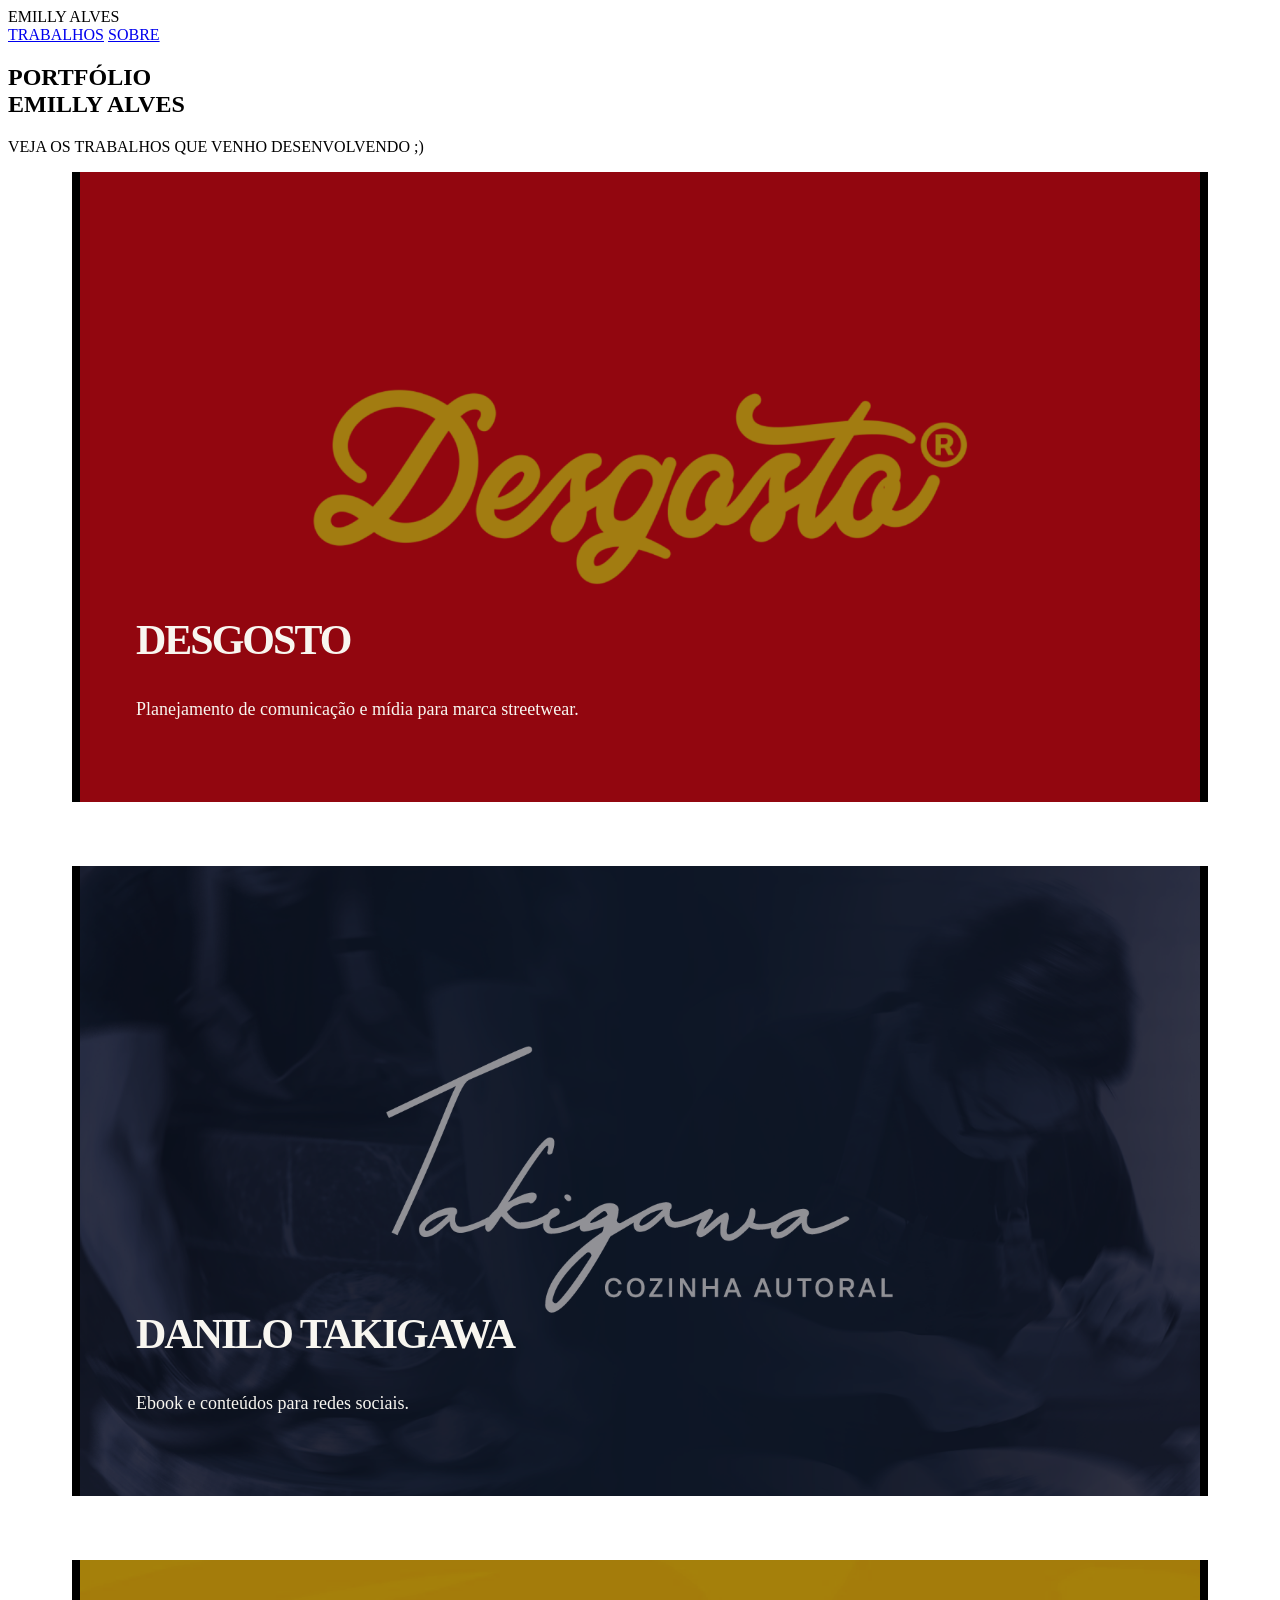
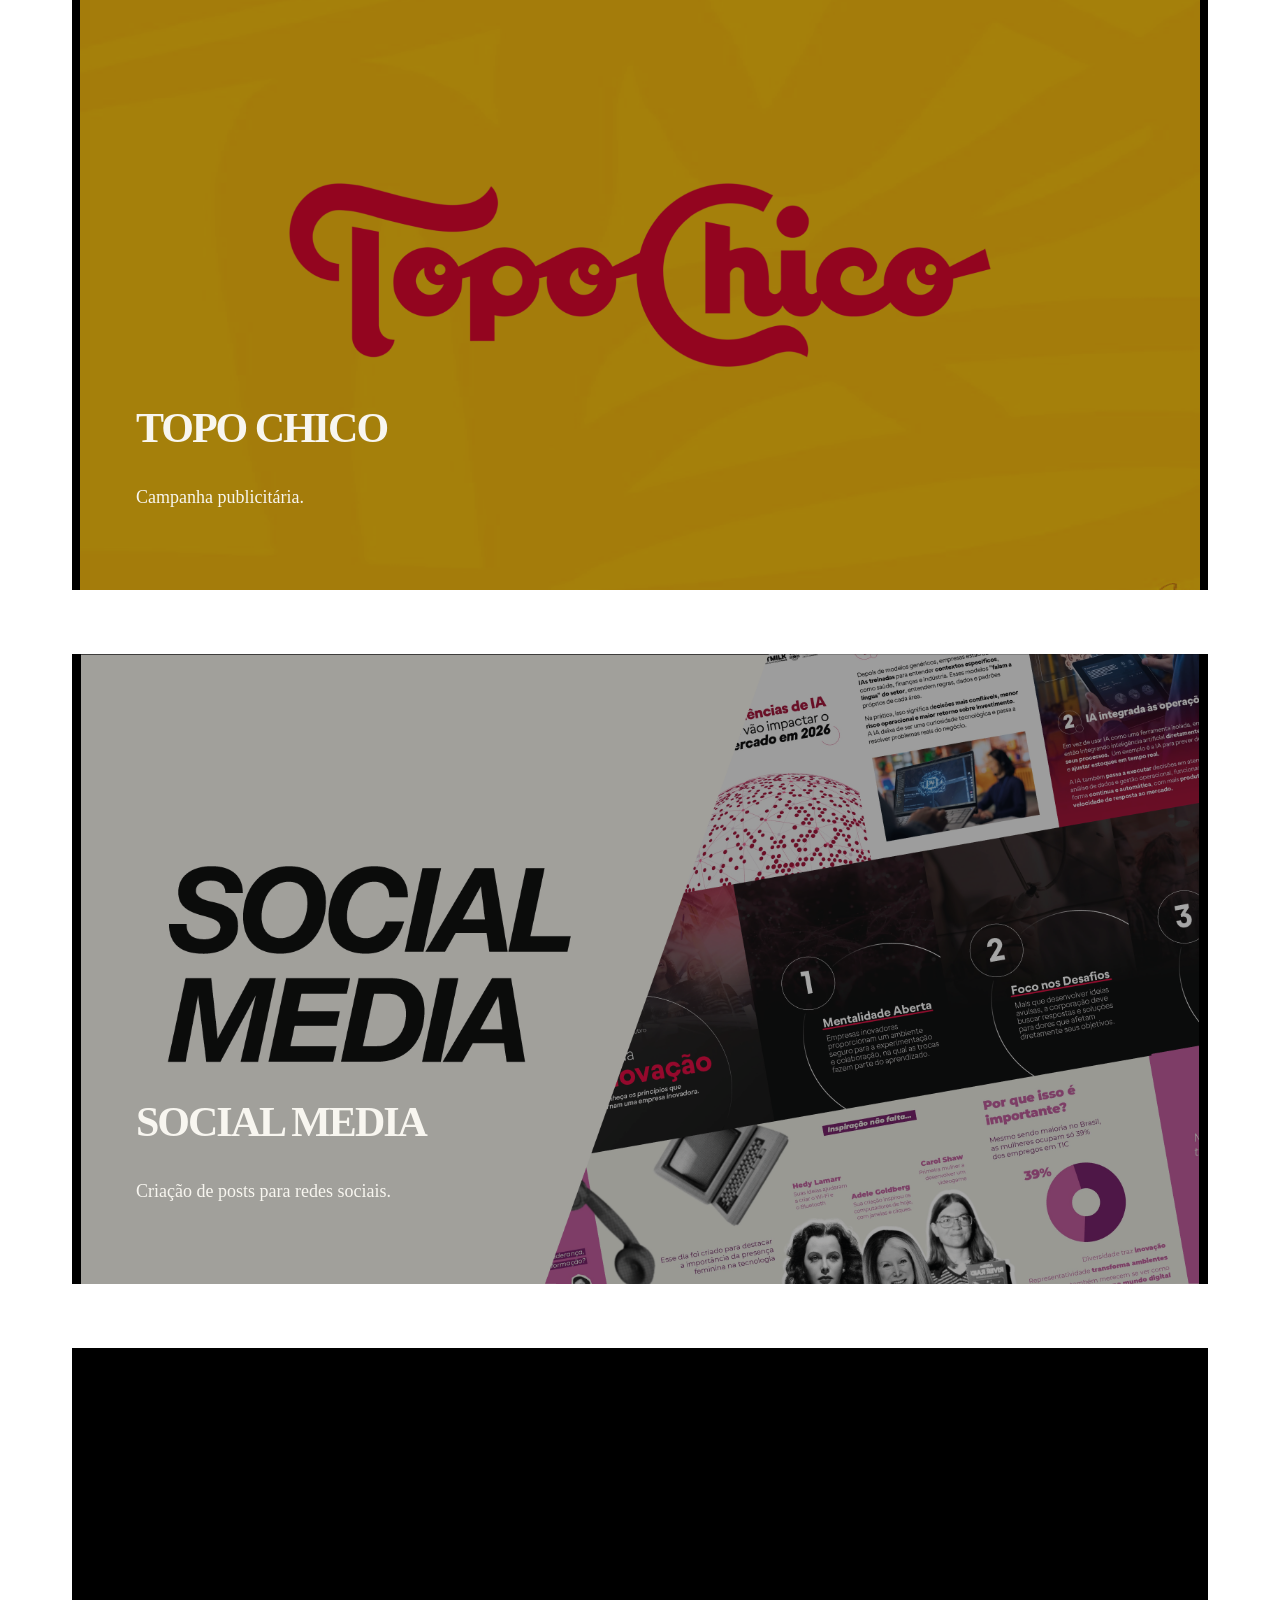
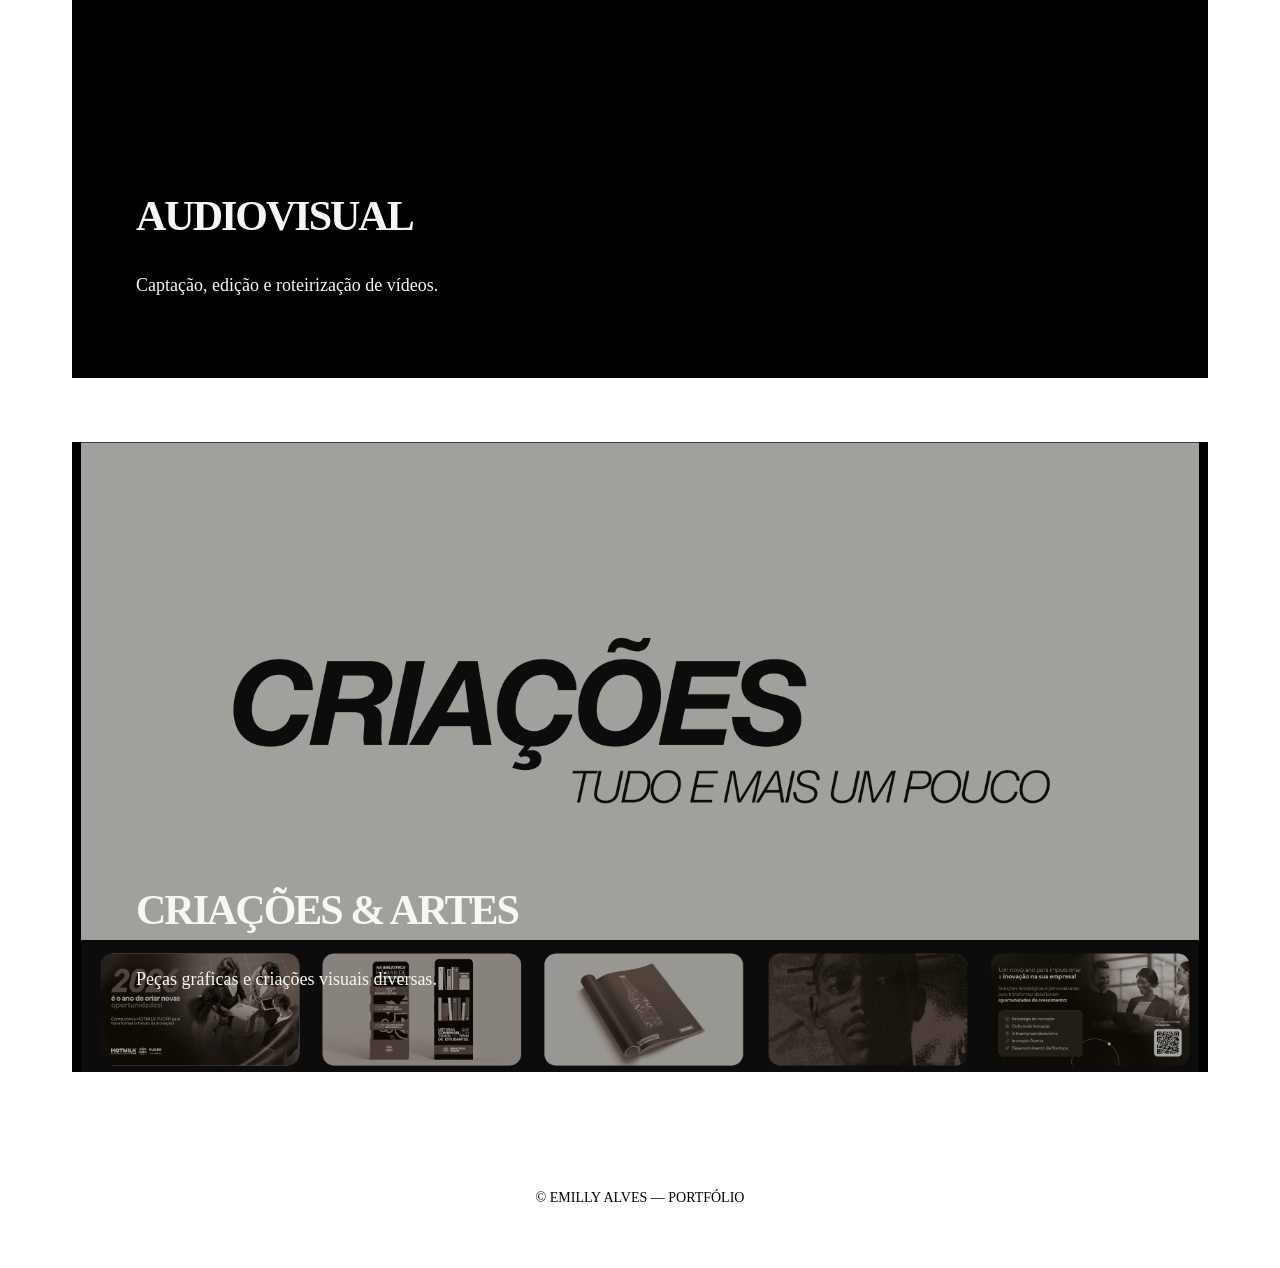
<file: index.html>
<!DOCTYPE html>
<html lang="pt-br">
<head>
  <meta charset="UTF-8">
  <title>Portfólio — Emilly Alves</title>
  <meta name="viewport" content="width=device-width, initial-scale=1.0">
  <link rel="stylesheet" href="home.css">
</head>

<body>

<header class="header">
  <div class="header-name">EMILLY ALVES</div>
  <nav class="header-nav">
    <a href="index.html">TRABALHOS</a>
    <a href="sobre.html">SOBRE</a>
  </nav>
</header>

<section class="hero">
  <h1>
    PORTFÓLIO<br>
    EMILLY ALVES
  </h1>
  <p>VEJA OS TRABALHOS QUE VENHO DESENVOLVENDO ;)</p>
</section>

<main class="projects">

  <a href="trabalhos/desgosto.html" class="project">
    <img src="assets/planejamento/pdfs/CAPA DESGOSTO.png" alt="Desgosto">
    <div class="project-overlay-text">
      <h2>DESGOSTO</h2>
      <p>Planejamento de comunicação e mídia para marca streetwear.</p>
    </div>
  </a>

  <a href="trabalhos/danilo-takigawa.html" class="project">
    <img src="assets/comunicação integrada/CAPA DANILO TAKIGAWA.png" alt="Danilo Takigawa">
    <div class="project-overlay-text">
      <h2>DANILO TAKIGAWA</h2>
      <p>Ebook e conteúdos para redes sociais.</p>
    </div>
  </a>

  <a href="trabalhos/topo-chico.html" class="project">
    <img src="assets/topo chico/CAPA TOPO CHICO.png" alt="Topo Chico">
    <div class="project-overlay-text">
      <h2>TOPO CHICO</h2>
      <p>Campanha publicitária.</p>
    </div>
  </a>

  <a href="trabalhos/social-media.html" class="project">
    <img src="assets/social-media/CAPA SOCIAL MEDIA.png" alt="Social Media">
    <div class="project-overlay-text">
      <h2>SOCIAL MEDIA</h2>
      <p>Criação de posts para redes sociais.</p>
    </div>
  </a>

  <a href="trabalhos/audiovisual.html" class="project">
    <video autoplay muted loop playsinline>
      <source src="assets/audiovissual/videos/CAPA VIDPrancheta 5.mp4" type="video/mp4">
    </video>
    <div class="project-overlay-text">
      <h2>AUDIOVISUAL</h2>
      <p>Captação, edição e roteirização de vídeos.</p>
    </div>
  </a>

  <a href="trabalhos/artes-diversas.html" class="project">
    <img src="assets/peças criação/CAPA CRIAÇÕES ARTES.png" alt="Criações e Artes">
    <div class="project-overlay-text">
      <h2>CRIAÇÕES & ARTES</h2>
      <p>Peças gráficas e criações visuais diversas.</p>
    </div>
  </a>

</main>

<footer class="footer">
  <p>© EMILLY ALVES — PORTFÓLIO</p>
</footer>

</body>
</html>
</file>
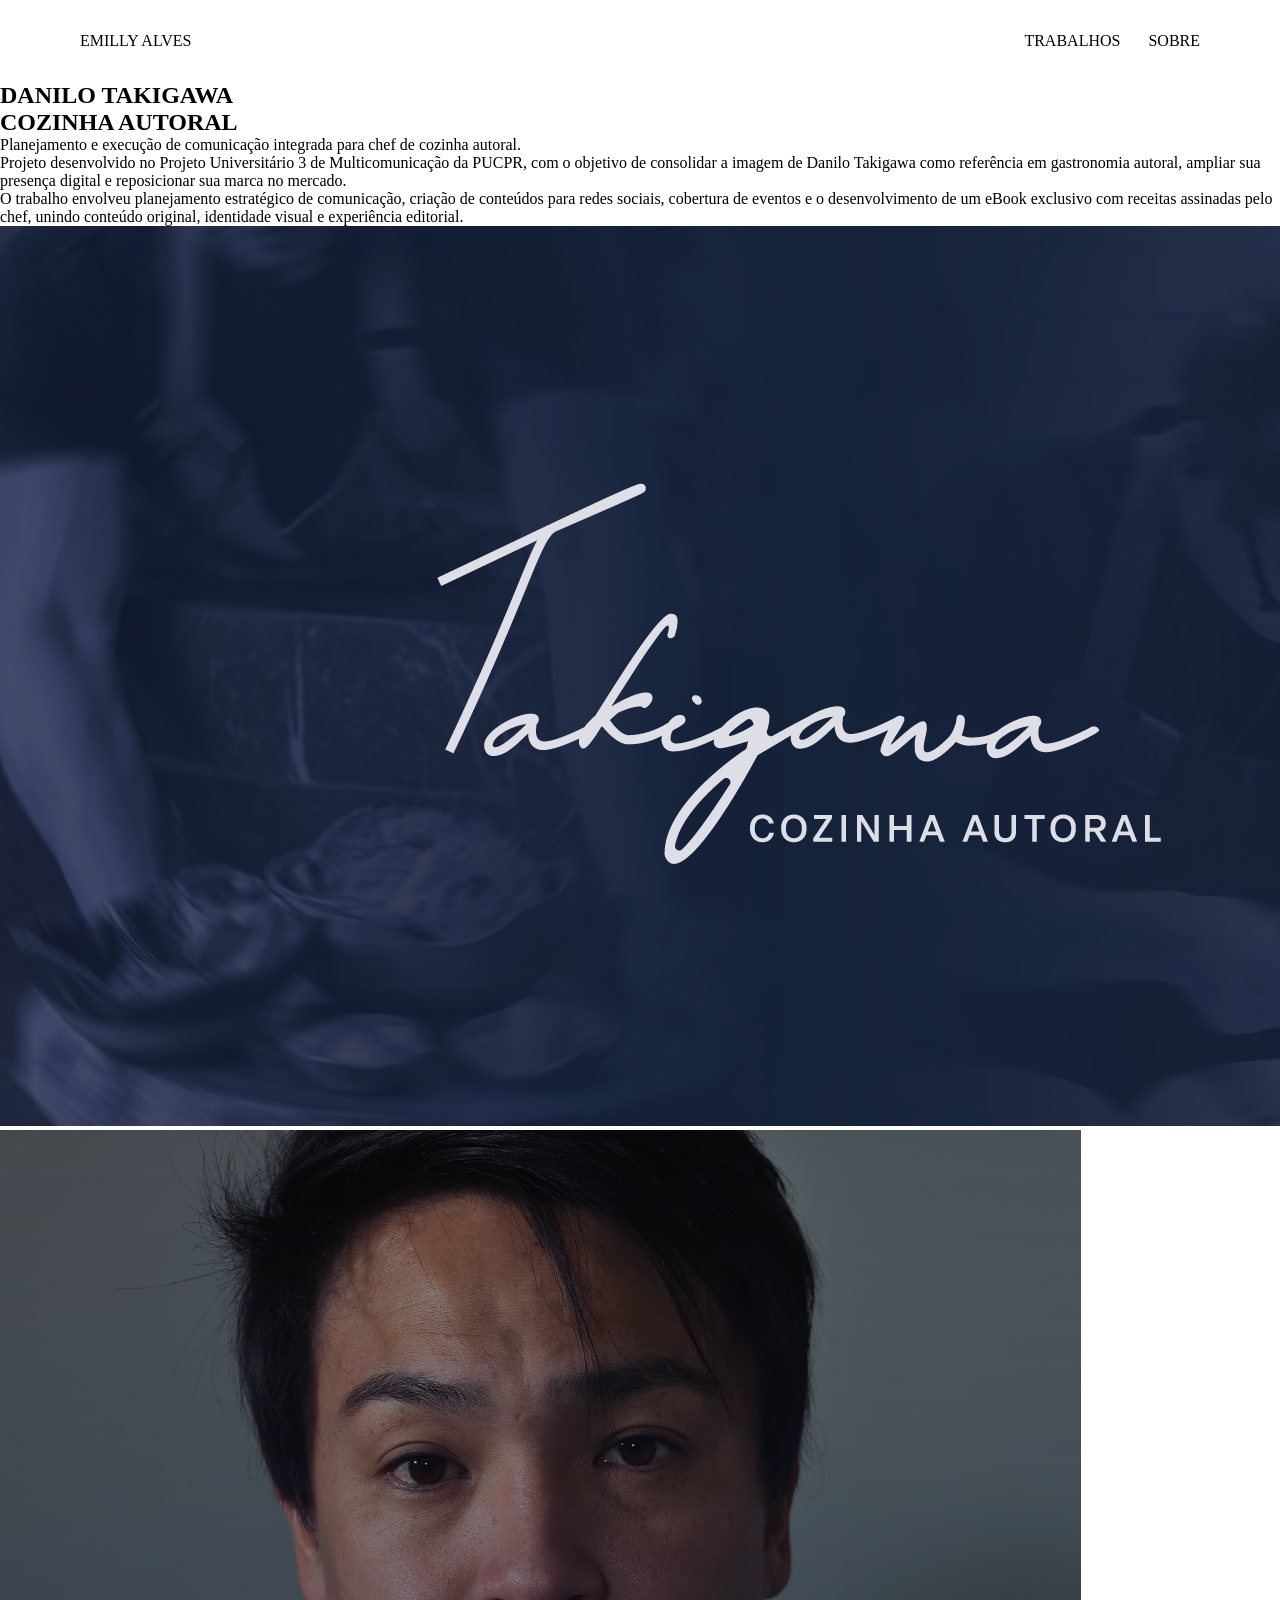
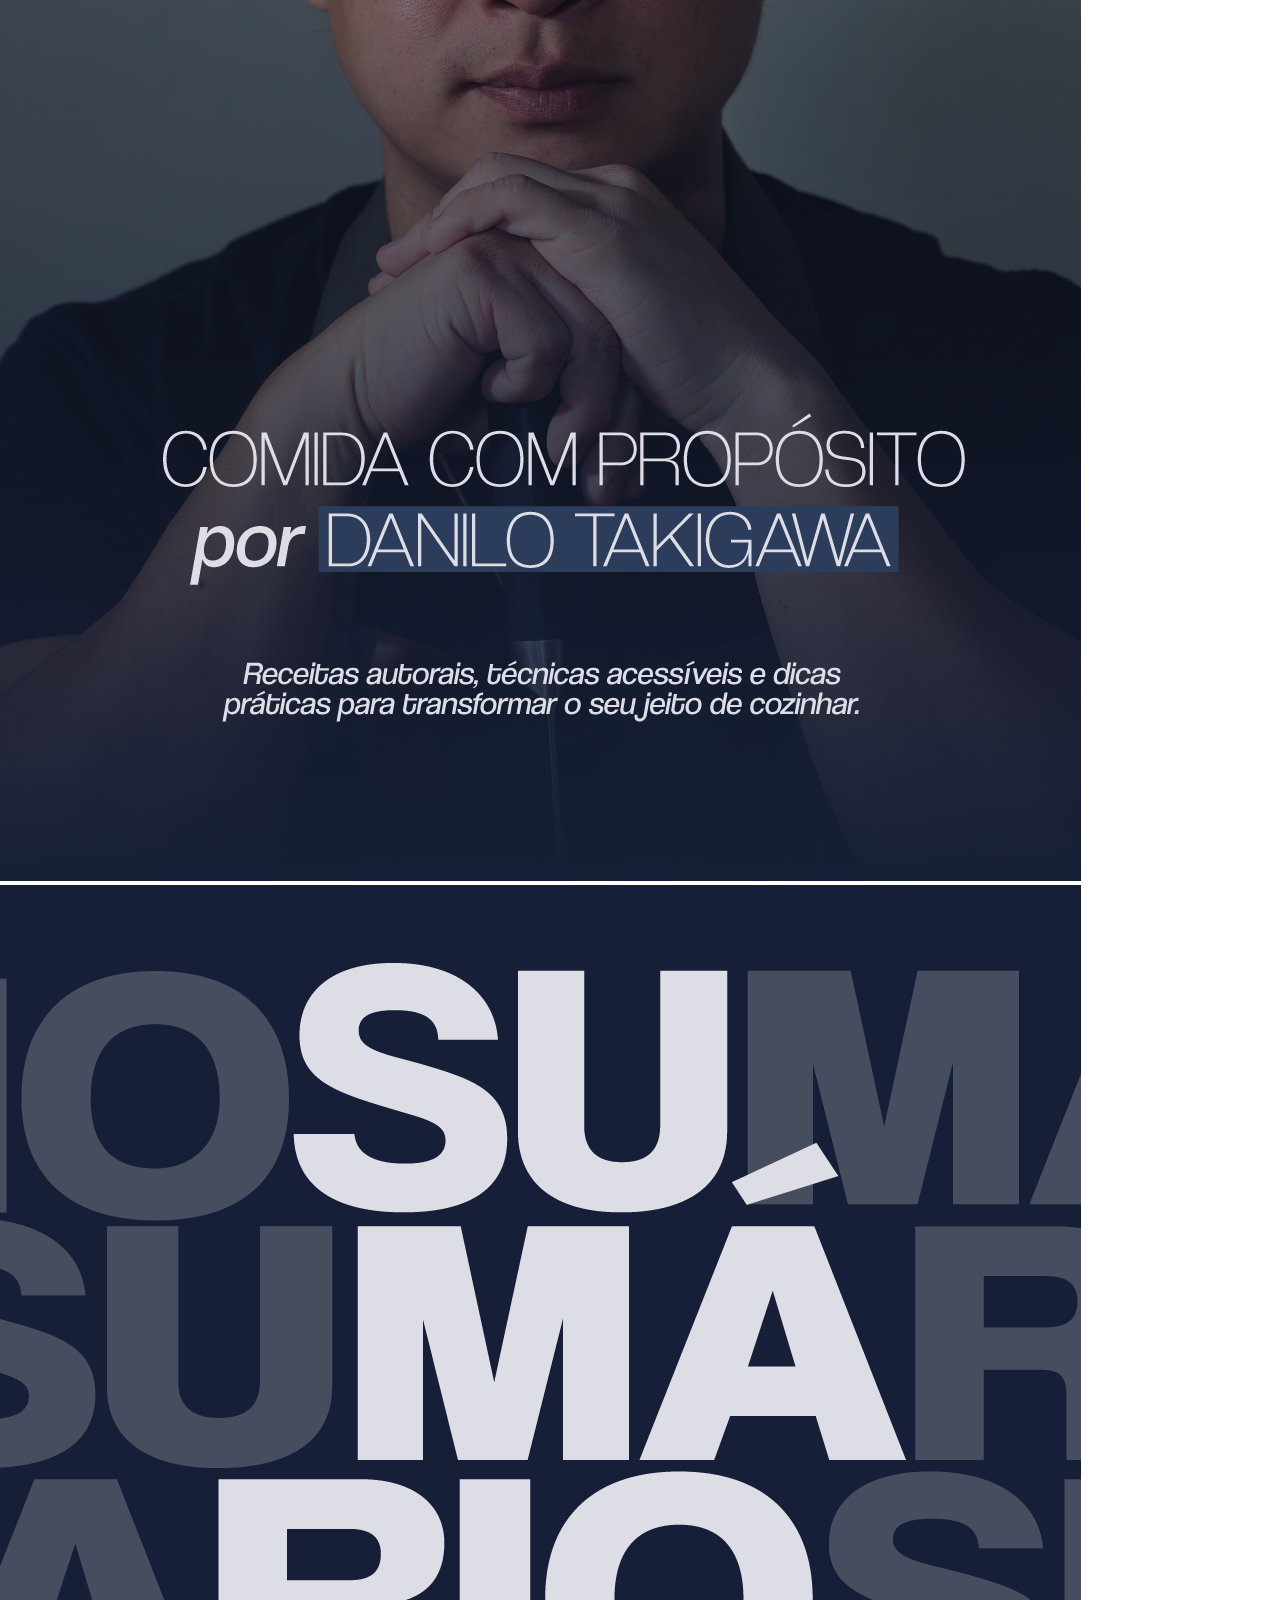
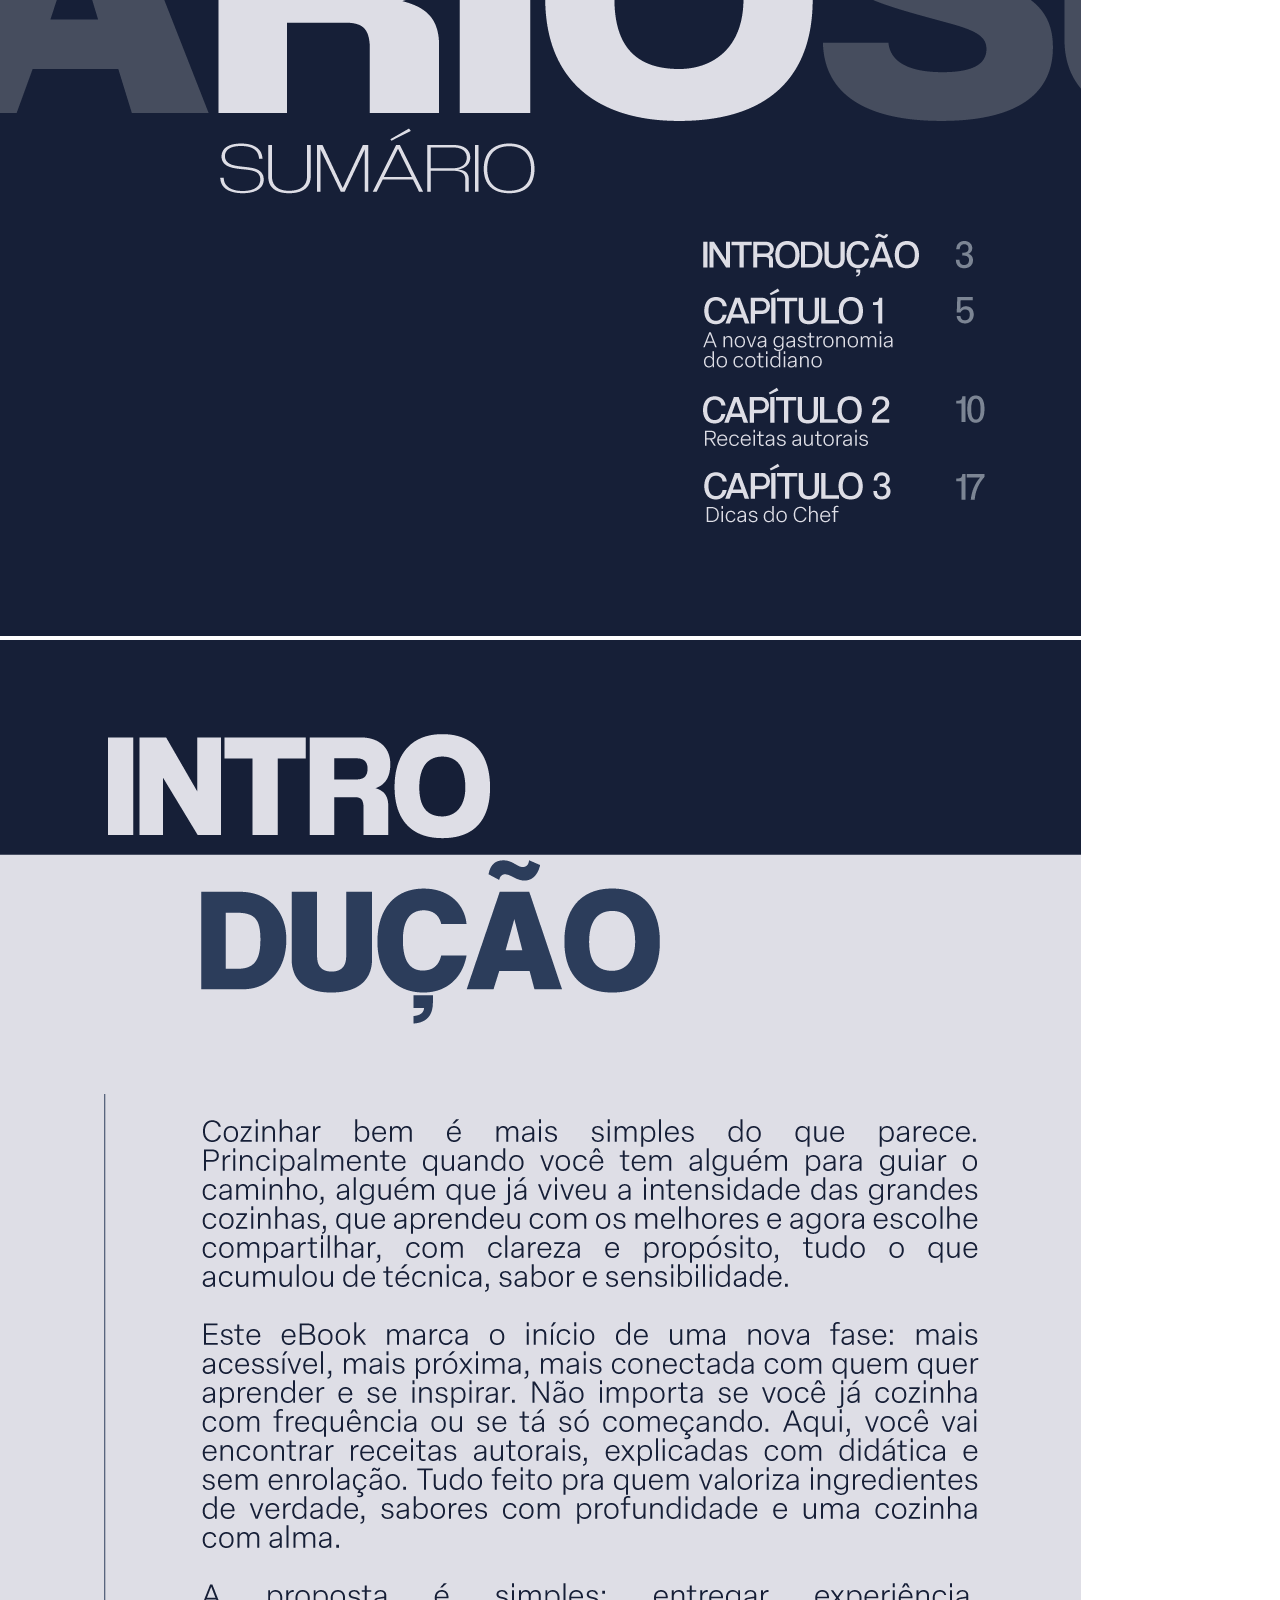
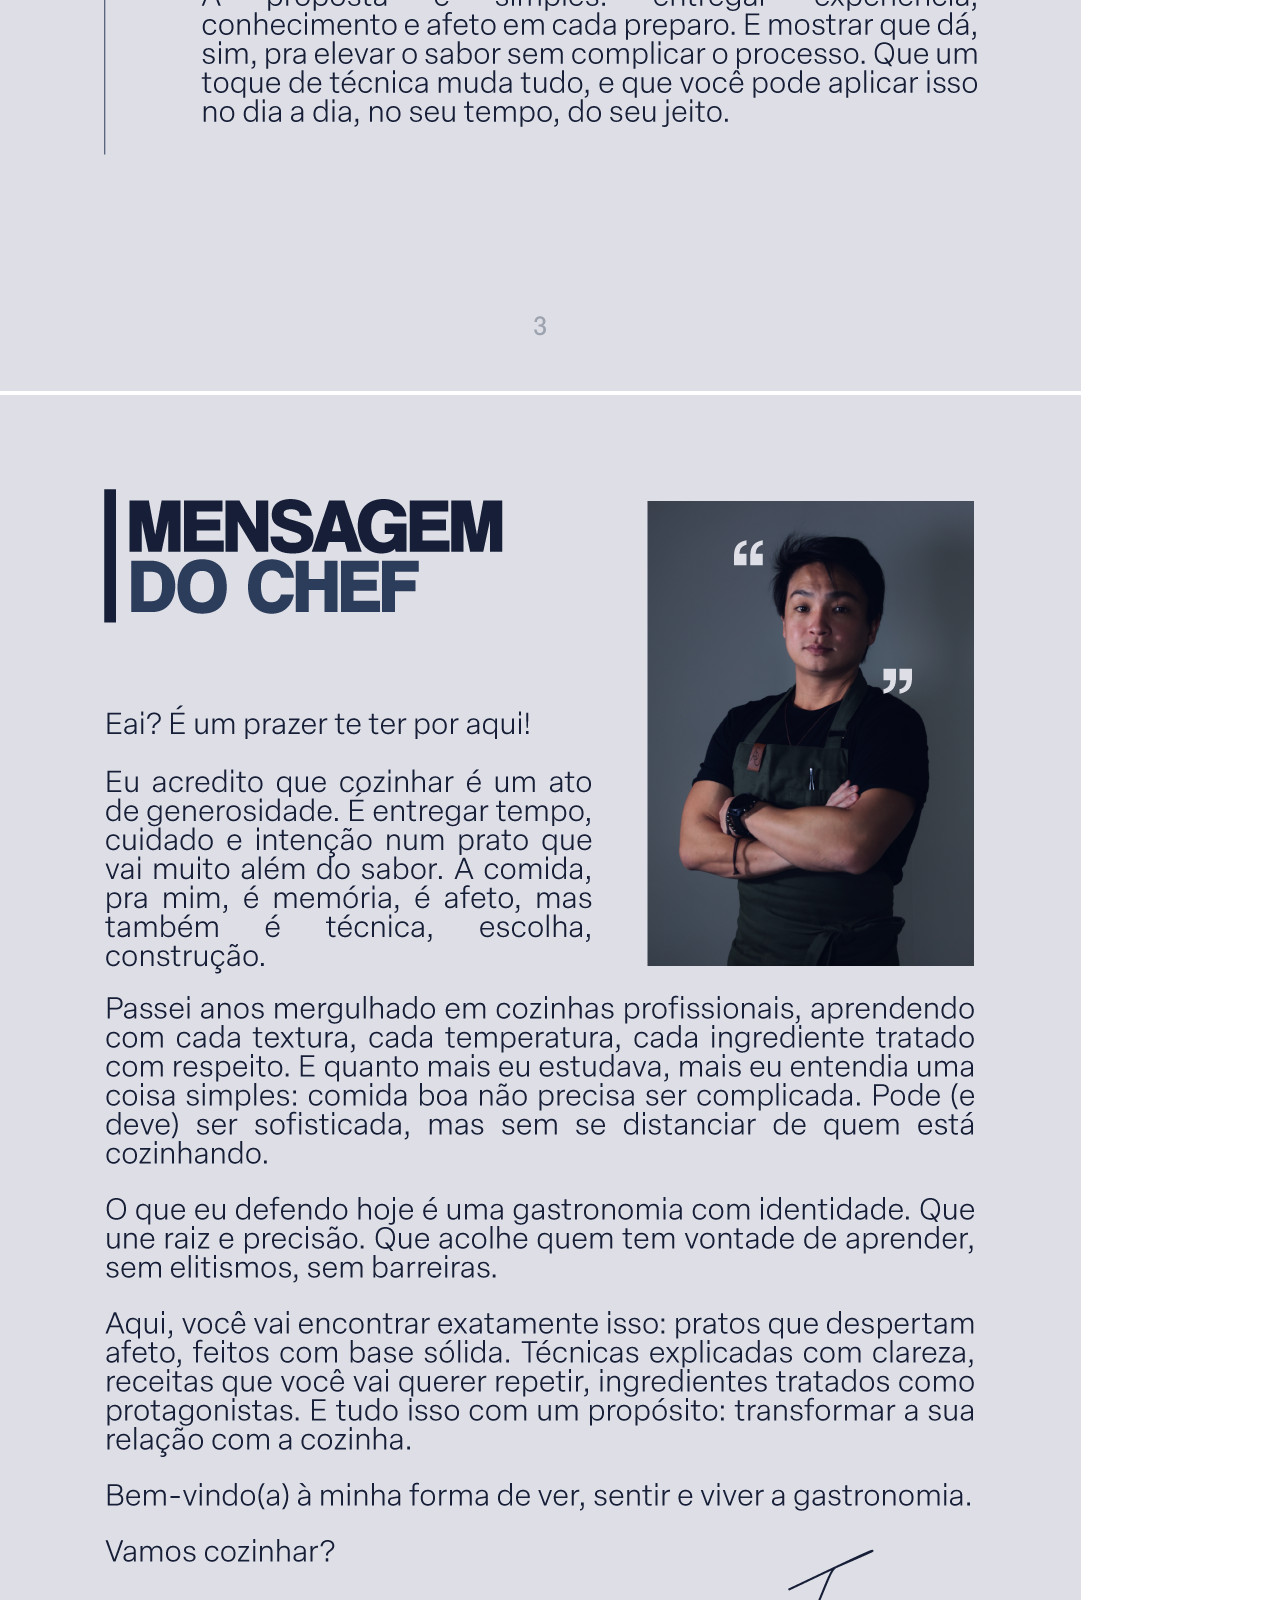
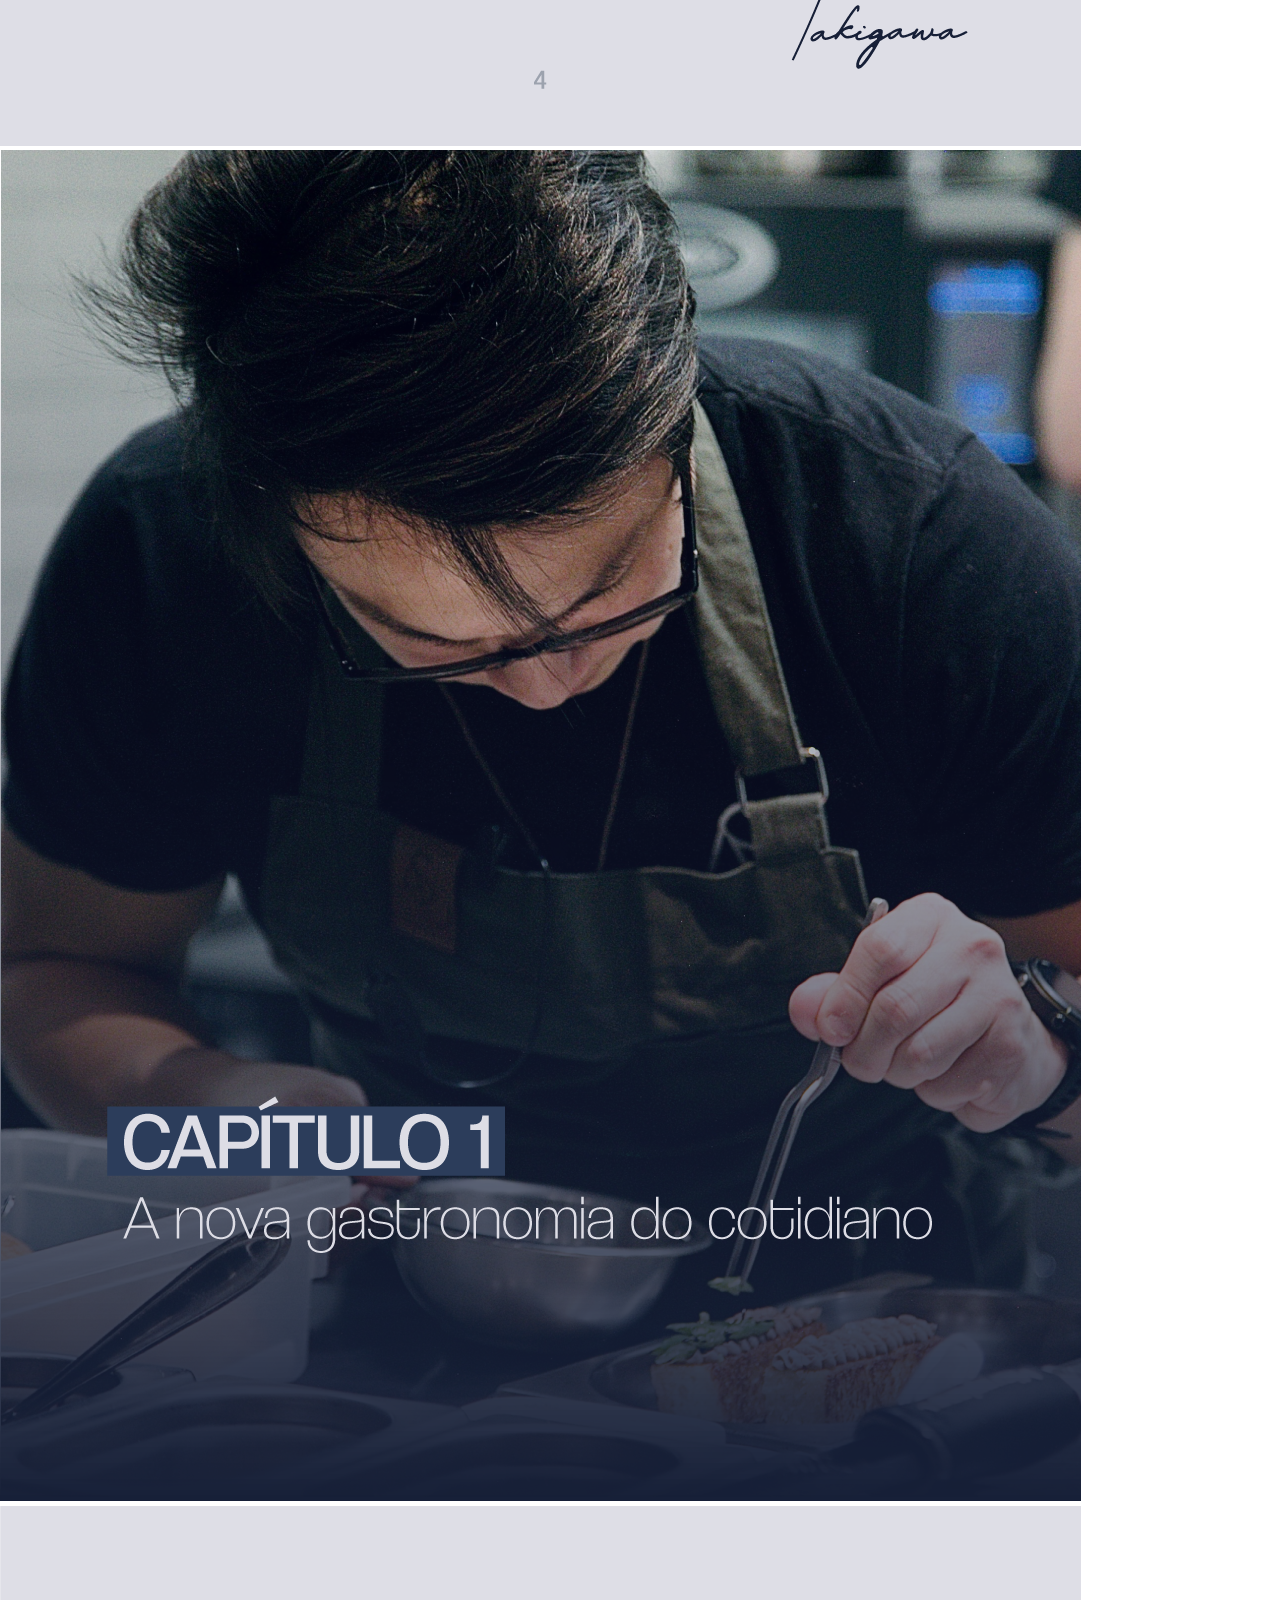
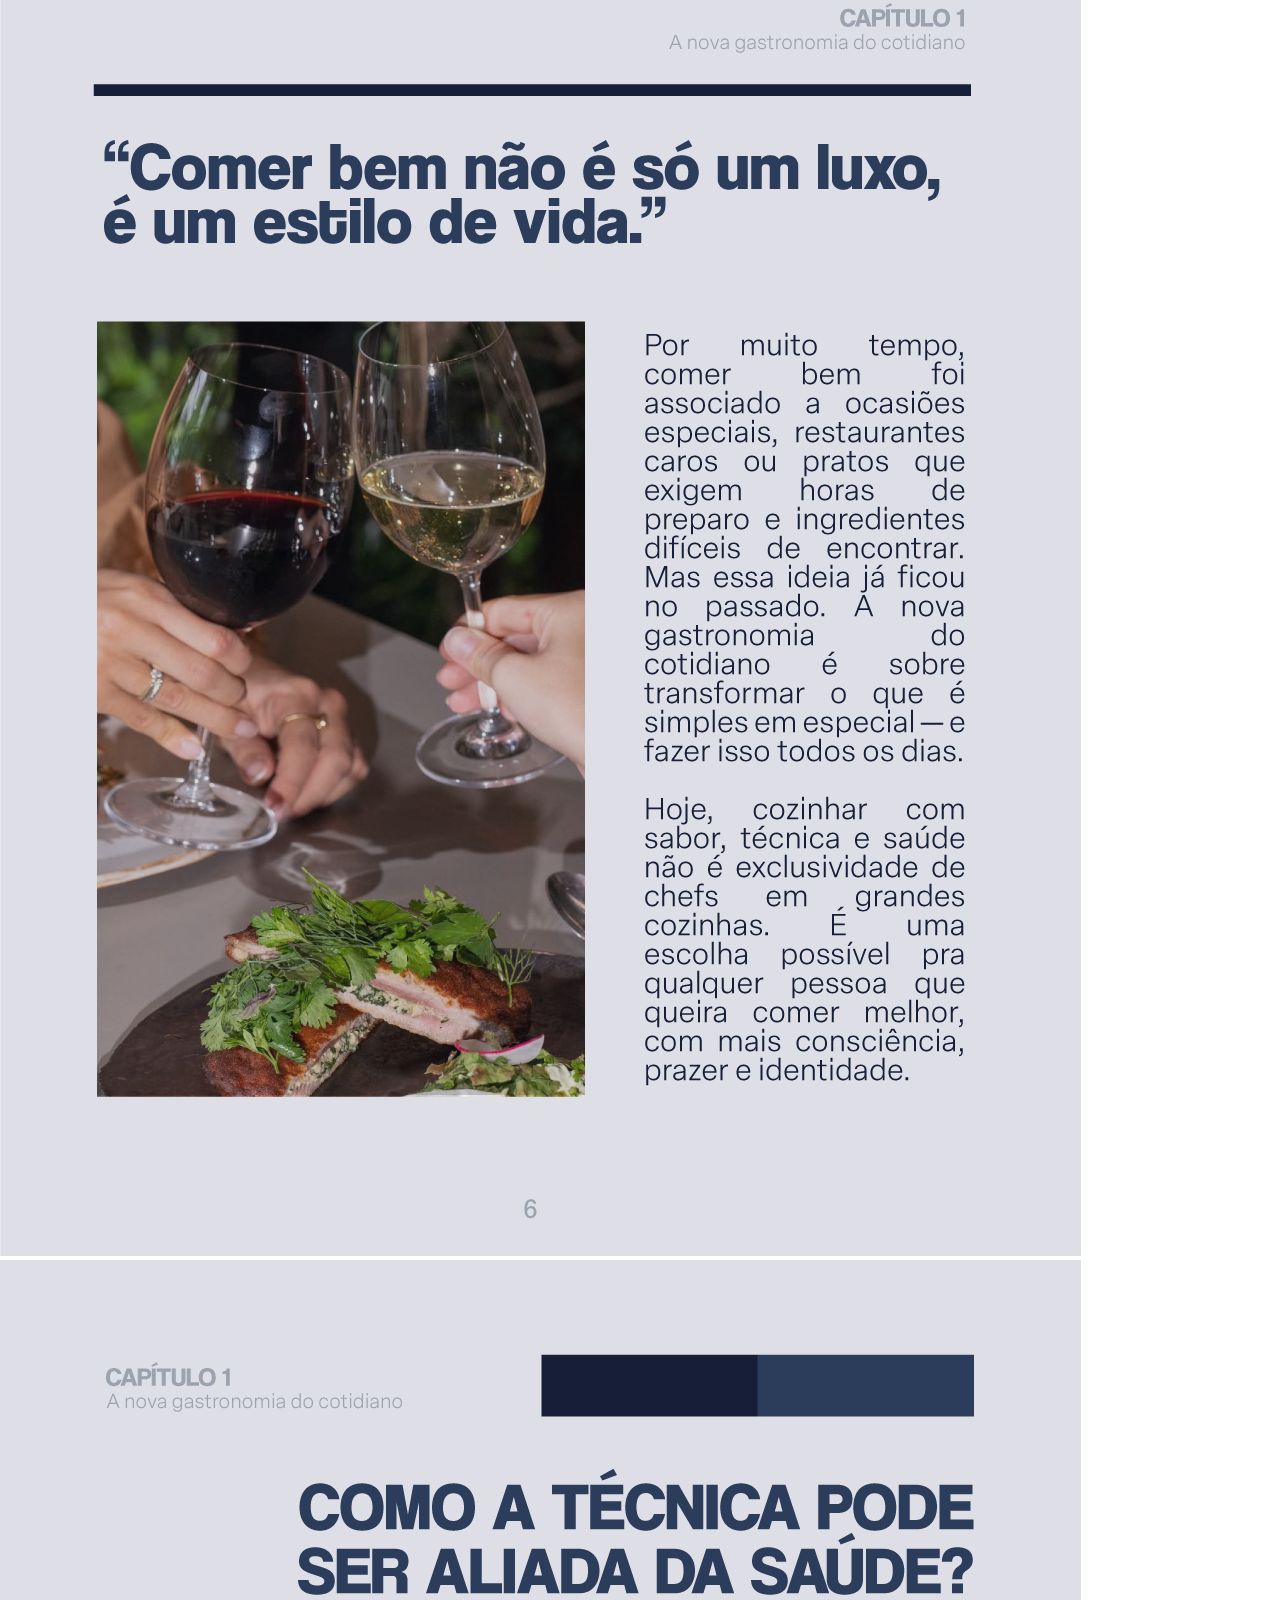
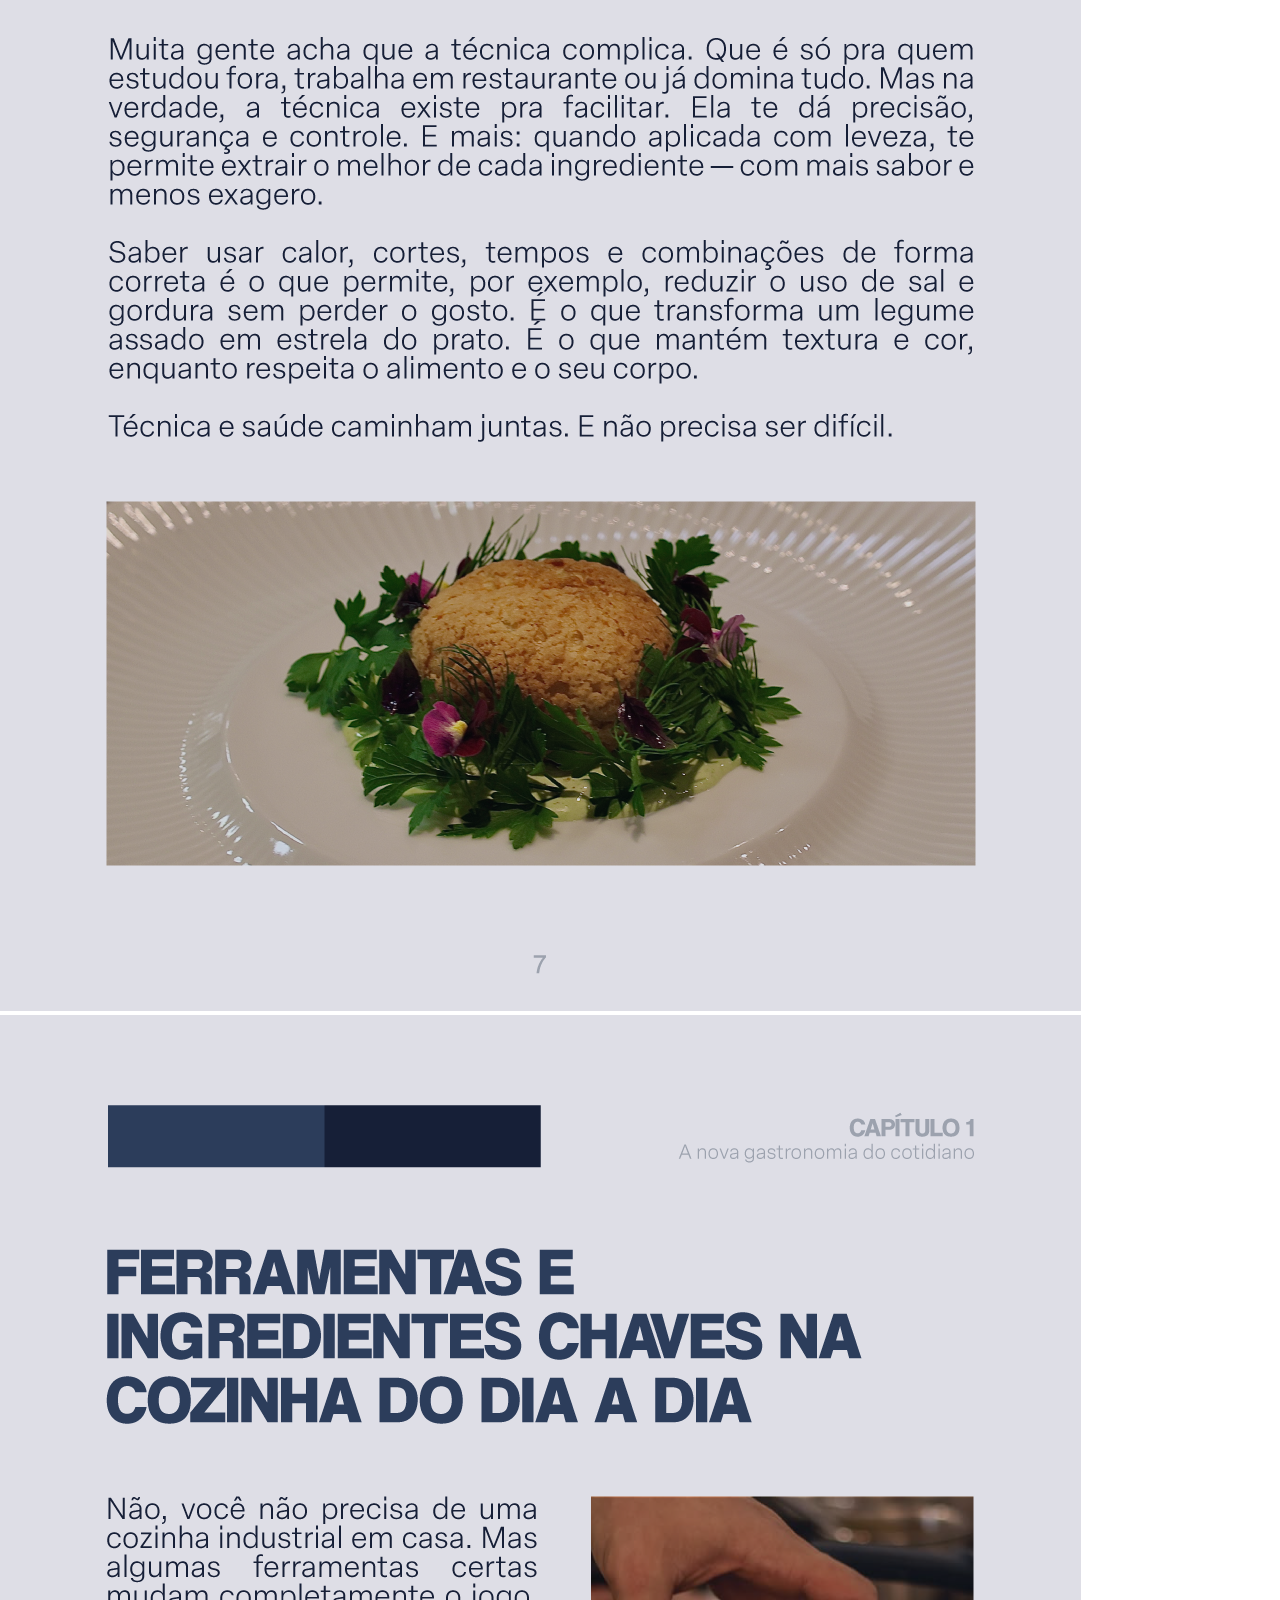
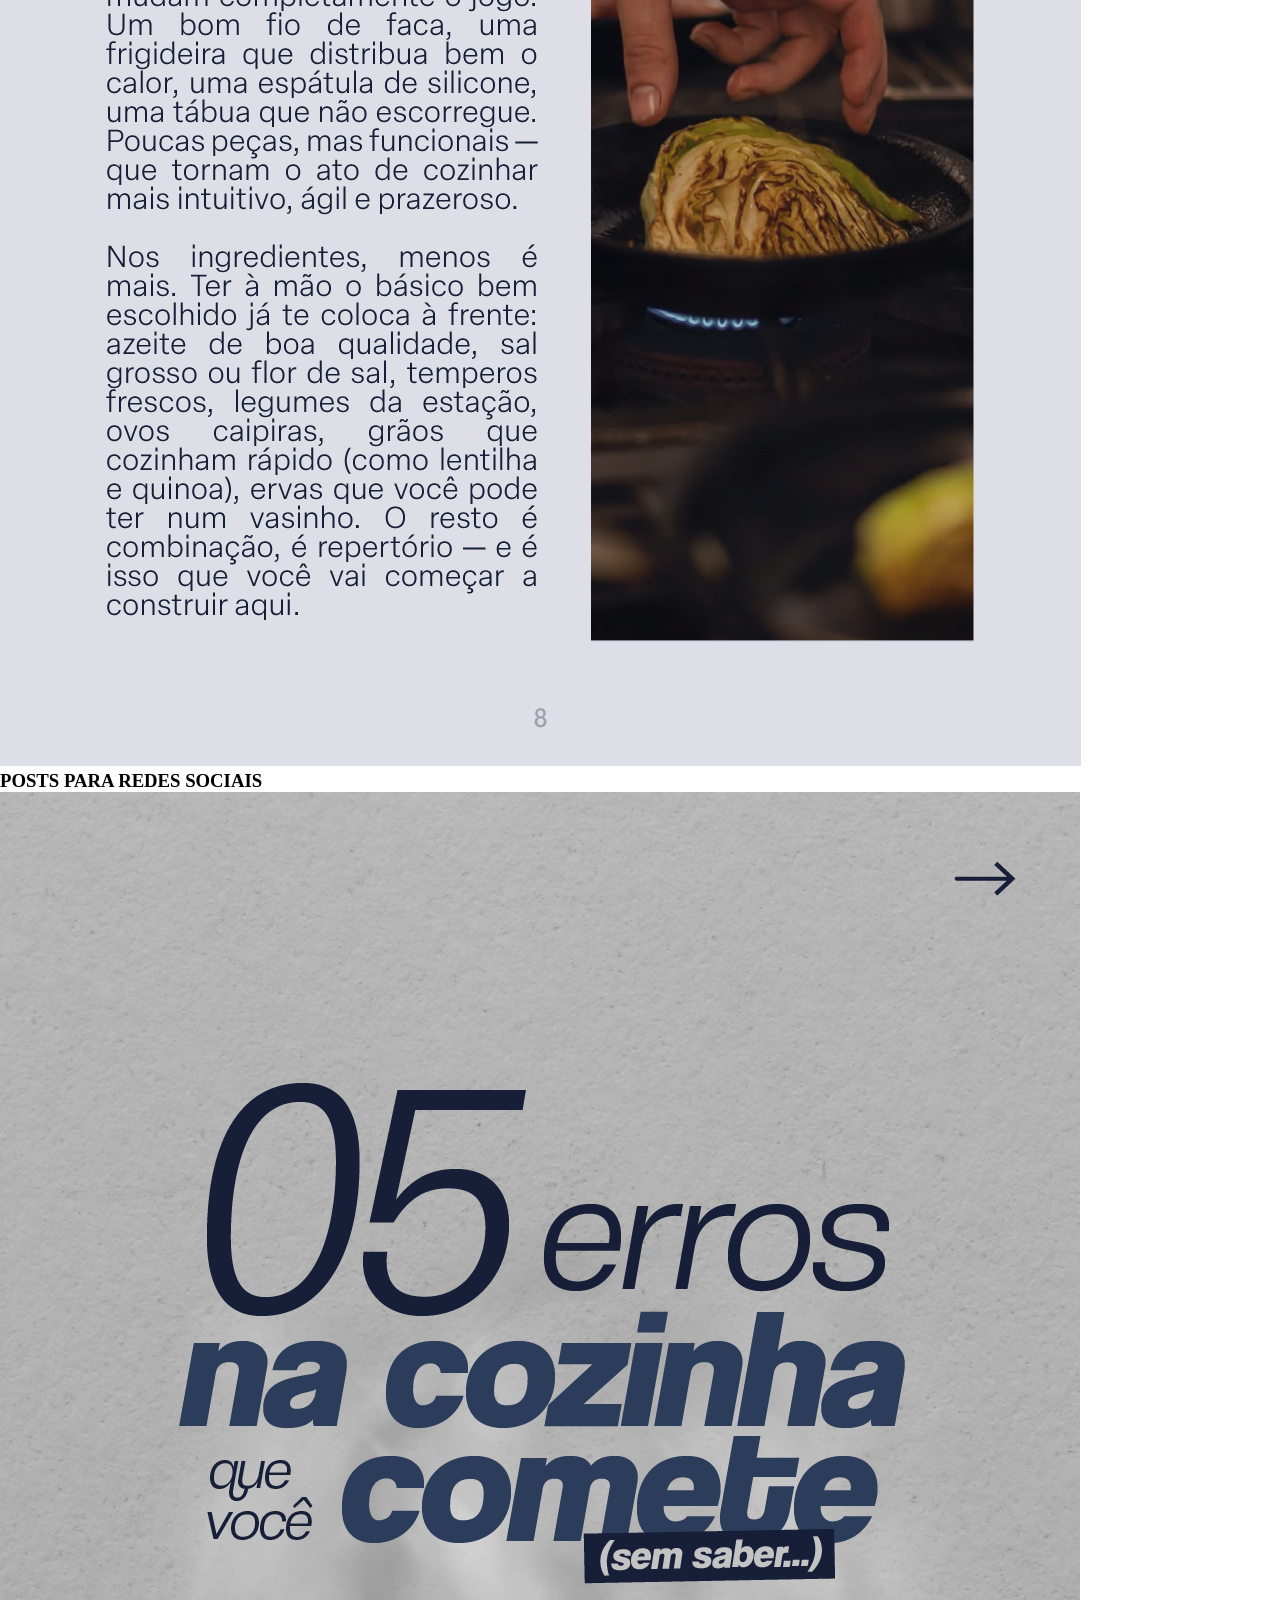
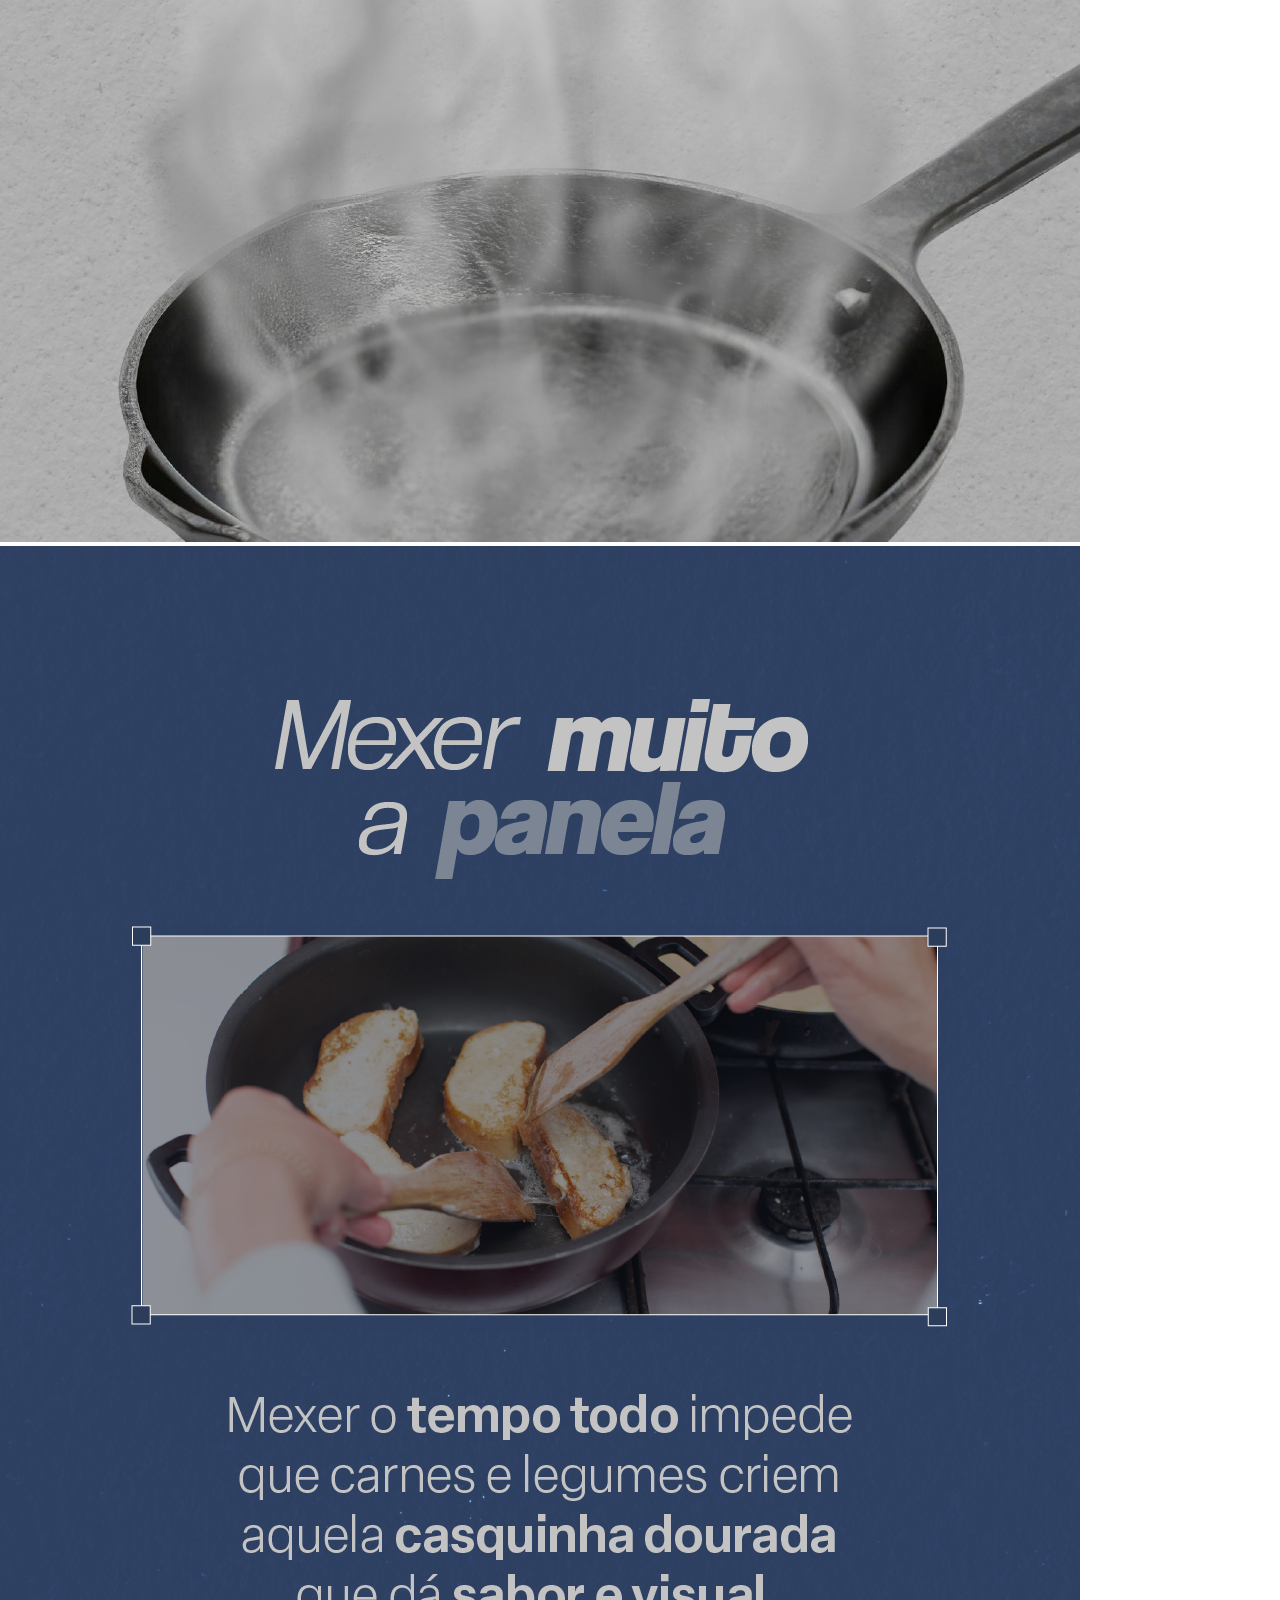
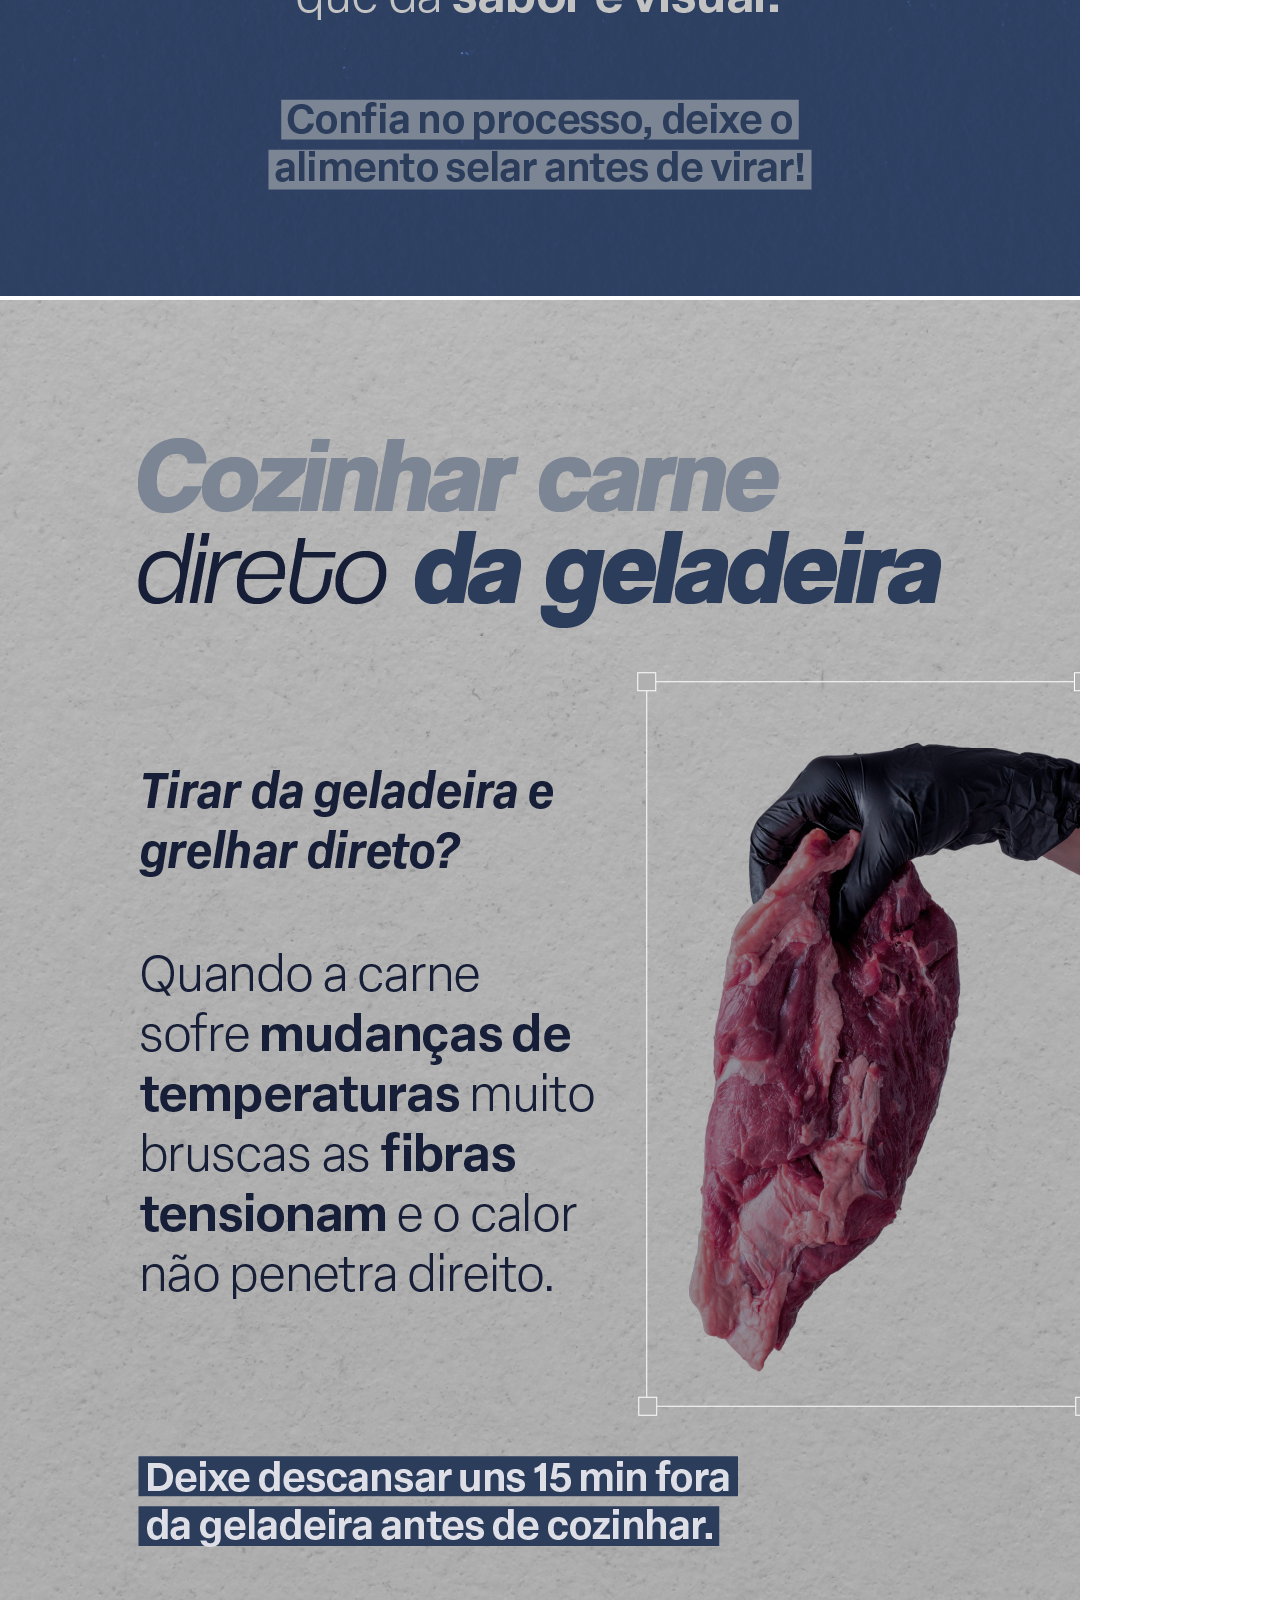
<file: trabalhos/danilo-takigawa.html>
<!DOCTYPE html>
<html lang="pt-br">
<head>
  <meta charset="UTF-8" />
  <meta name="viewport" content="width=device-width, initial-scale=1.0" />
  <title>Danilo Takigawa — Emilly Alves</title>
  <link rel="stylesheet" href="../style.css" />
</head>

<body>

<!-- HEADER (IGUAL AO SITE) -->
<header class="header">
  <div class="header-name">EMILLY ALVES</div>
  <nav class="header-nav">
    <a href="../index.html">TRABALHOS</a>
    <a href="../sobre.html">SOBRE</a>
  </nav>
</header>

<main class="project-page">

  <!-- HERO -->
  <section class="project-hero">
    <h1>DANILO TAKIGAWA</h1>
    <h2>COZINHA AUTORAL</h2>
    <p class="project-short">
      Planejamento e execução de comunicação integrada para chef de cozinha autoral.
    </p>
  </section>

  <!-- TEXTO -->
  <section class="project-text">
    <p>
      Projeto desenvolvido no Projeto Universitário 3 de Multicomunicação da PUCPR,
      com o objetivo de consolidar a imagem de Danilo Takigawa como referência em
      gastronomia autoral, ampliar sua presença digital e reposicionar sua marca
      no mercado.
    </p>

    <p>
      O trabalho envolveu planejamento estratégico de comunicação, criação de
      conteúdos para redes sociais, cobertura de eventos e o desenvolvimento de
      um eBook exclusivo com receitas assinadas pelo chef, unindo conteúdo original,
      identidade visual e experiência editorial.
    </p>
  </section>

  <!-- CAPA / IMAGEM PRINCIPAL -->
  <section class="project-media">
    <img
      src="../assets/comunicação integrada/CAPA DANILO TAKIGAWA.png"
      alt="Capa do projeto Danilo Takigawa"
    />
  </section>

  <!-- EBOOK (IMAGENS EM SEQUÊNCIA) -->
  <section class="project-gallery">

    <img src="../assets/comunicação integrada/pdfs/ebook danPrancheta 1.png" />
    <img src="../assets/comunicação integrada/pdfs/ebook danPrancheta 2.png" />
    <img src="../assets/comunicação integrada/pdfs/ebook danPrancheta 3.png" />
    <img src="../assets/comunicação integrada/pdfs/ebook danPrancheta 4.png" />
    <img src="../assets/comunicação integrada/pdfs/ebook danPrancheta 5.png" />
    <img src="../assets/comunicação integrada/pdfs/ebook danPrancheta 6.png" />
    <img src="../assets/comunicação integrada/pdfs/ebook danPrancheta 7.png" />
    <img src="../assets/comunicação integrada/pdfs/ebook danPrancheta 8.png" />

  </section>

  <!-- POSTS -->
  <section class="project-text">
    <h3>POSTS PARA REDES SOCIAIS</h3>
  </section>

  <section class="project-gallery">

    <!-- POST 1 -->
    <img src="../assets/comunicação integrada/imagens/post 1/dan erros comunsPrancheta 1.png" />
    <img src="../assets/comunicação integrada/imagens/post 1/dan erros comunsPrancheta 2.png" />
    <img src="../assets/comunicação integrada/imagens/post 1/dan erros comunsPrancheta 3.png" />

    <!-- POST 2 -->
    <img src="../assets/comunicação integrada/imagens/post 2/post 2 - daniloPrancheta 1.png" />
    <img src="../assets/comunicação integrada/imagens/post 2/post 2 - daniloPrancheta 2.png" />
    <img src="../assets/comunicação integrada/imagens/post 2/post 2 - daniloPrancheta 3.png" />

  </section>

  <!-- LINK EXTERNO -->
  <section class="project-links">
    <a
      href="../assets/comunicação integrada/pdfs/projeto 3 - danilo takigawa (1).pdf"
      target="_blank"
      class="external-link"
    >
      VER PROJETO COMPLETO (PDF)
    </a>
  </section>

</main>

</body>
</html>
</file>
<file: home.css>
/* ===========================
   HOME – PROJETOS
=========================== */

.projects {
  padding: 0 64px 64px;
  display: flex;
  flex-direction: column;
  gap: 64px;
}

/* CARD */
.project {
  position: relative;
  width: 100%;
  height: 70vh; /* PADRÃO */
  overflow: hidden;
  text-decoration: none;
  color: #f8f6f0;
  background: #000;
}

/* IMAGEM */
.project img {
  width: 100%;
  height: 100%;
  object-fit: contain; /* NÃO CORTA */
  background: #000;
}

/* VÍDEO */
.project video {
  width: 100%;
  height: 100%;
  object-fit: contain; /* NÃO CORTA */
  background: #000;
}

/* OVERLAY */
.project::after {
  content: "";
  position: absolute;
  inset: 0;
  background: rgba(0,0,0,0.35);
}

/* TEXTO */
.project-overlay-text {
  position: absolute;
  bottom: 64px;
  left: 64px;
  right: 64px;
  z-index: 2;
}

.project-overlay-text h2 {
  font-size: 42px;
  letter-spacing: -2px;
}

.project-overlay-text p {
  margin-top: 12px;
  max-width: 560px;
  font-size: 18px;
}

/* ===========================
   FOOTER – MENOR
=========================== */

.footer {
  padding: 40px;
  font-size: 14px;
  text-align: center;
}
</file>
<file: style.css>
/* RESET */
* {
  margin: 0;
  padding: 0;
  box-sizing: border-box;
}

body {
  font-family: Georgia, serif;
  color: #000;
  background-color: #fff;
}

/* HEADER */
.header {
  display: flex;
  justify-content: space-between;
  align-items: center;
  padding: 32px 80px;
}

.header nav a {
  margin-left: 24px;
  text-decoration: none;
  color: #000;
}

/* CAPA */
.capa-projeto {
  position: relative;
  width: 100%;
  height: 70vh;
  overflow: hidden;
}

.capa-projeto img {
  width: 100%;
  height: 100%;
  object-fit: contain; /* REMOVE O ZOOM */
  background: #fff;
}

.titulo-projeto {
  position: absolute;
  bottom: 40px;
  left: 80px;
  font-size: 48px;
  font-weight: bold;
  background: white;
  padding: 8px 16px;
}

/* CONTAINER PADRÃO (MARGEM CORRIGIDA) */
.container-projeto {
  max-width: 1100px;
  margin: 120px auto;
  padding: 0 40px;
}

/* FRASE */
.frase-projeto {
  font-size: 18px;
  font-weight: bold;
  margin-bottom: 80px;
  letter-spacing: 1px;
}

/* SOBRE */
.sobre-projeto h2 {
  font-size: 22px;
  margin-bottom: 24px;
}

.sobre-projeto p {
  max-width: 700px;
  line-height: 1.6;
}

/* GALERIA */
.galeria {
  margin-top: 120px;
  display: grid;
  grid-template-columns: repeat(auto-fit, minmax(280px, 1fr));
  gap: 40px;
}

.galeria img,
.galeria video {
  width: 100%;
  height: auto;
  object-fit: contain; /* NÃO CORTA */
}

/* FOOTER */
.footer {
  margin-top: 160px;
  padding: 40px 0;
  text-align: center;
  border-top: 1px solid #ddd;
  font-size: 14px;
}
</file>
